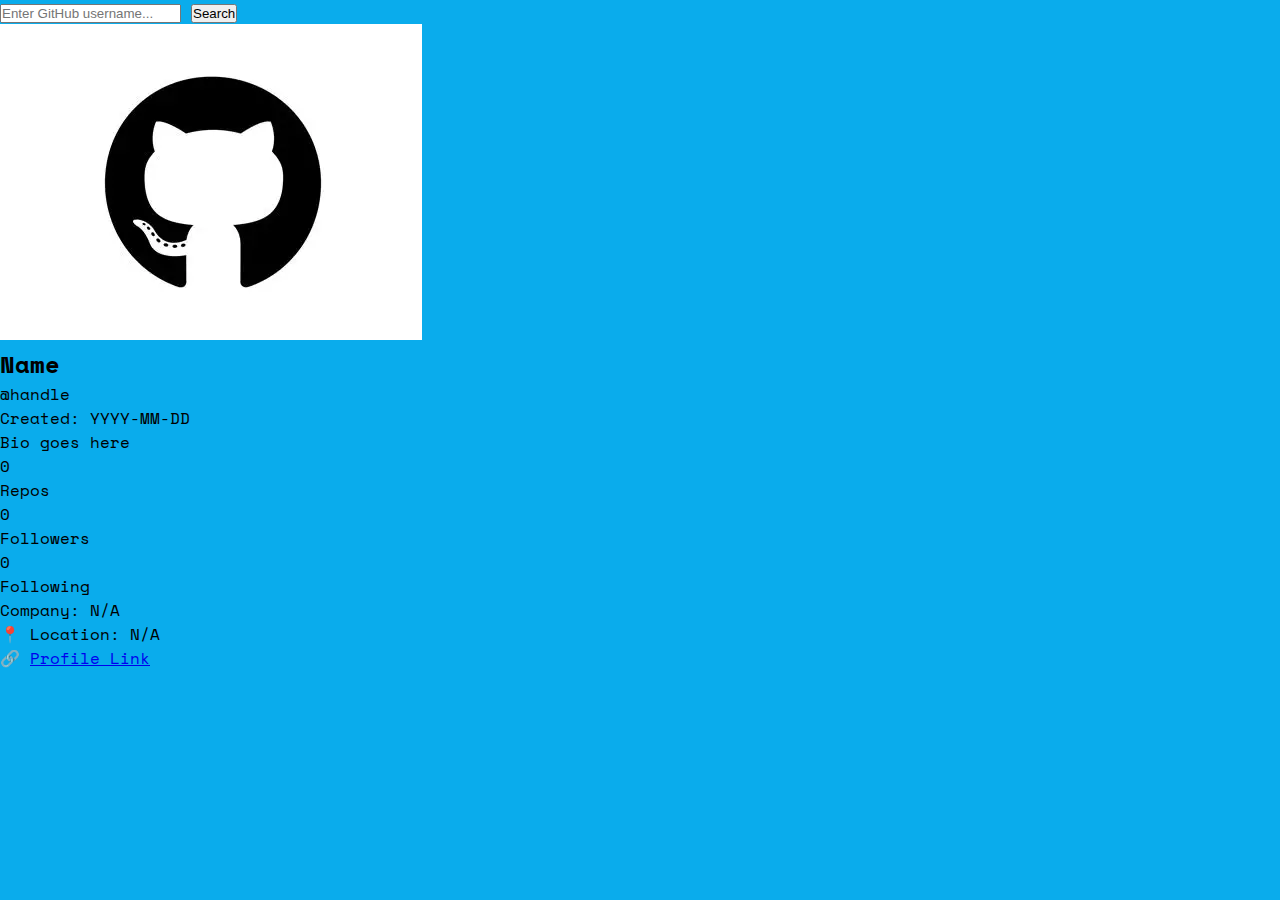
<file: index.html>
<!DOCTYPE html>
<html lang="en">

<head>
    <meta charset="UTF-8" />
    <meta name="viewport" content="width=device-width, initial-scale=1.0" />
    <title>GitHub Profile Search</title>
    <link rel="stylesheet" href="index.css" />
</head>

<body>
    <div class="card">
        <div class="search-bar">
            <input type="text" id="usernameInput" placeholder="Enter GitHub username..." />
            <button onclick="searchUser()">Search</button>
        </div>
        <div class="profile-header">
            <img id="avatar" src="github.jpg" alt="Avatar" />
            <div class="profile-info">
                <h2 id="name">Name</h2>
                <p class="handle" id="handle">@handle</p>
                <p class="date" id="date">Created: YYYY-MM-DD</p>
                <p class="tagline" id="bio">Bio goes here</p>
            </div>
        </div>
        <div class="stats">
            <div id="repos">0<br /><span>Repos</span></div>
            <div id="followers">0<br /><span>Followers</span></div>
            <div id="following">0<br /><span>Following</span></div>
        </div>
        <div class="details">
            <p id="company">Company: N/A</p>
            <p id="location">📍 Location: N/A</p>
            <p>🔗 <a id="link" href="#" target="_blank">Profile Link</a></p>
        </div>
    </div>

    <script src="index.js"></script>
</body>

</html>
</file>
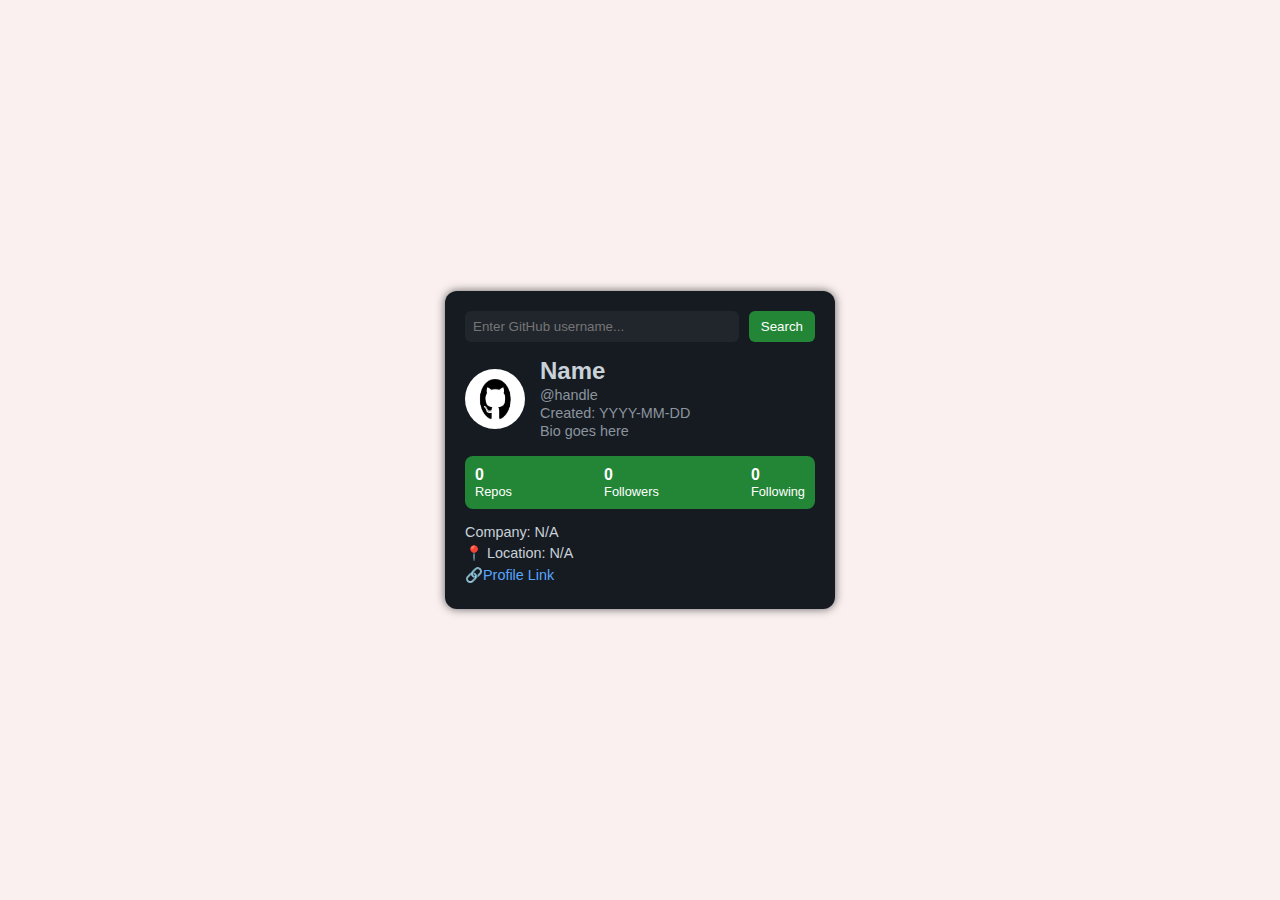
<file: search.html>
<!DOCTYPE html>
<html lang="en">

<head>
    <meta charset="UTF-8" />
    <meta name="viewport" content="width=device-width, initial-scale=1.0" />
    <title>GitHub Profile Search</title>
    <link rel="stylesheet" href="search.css" />
</head>

<body>
    <div class="card">
        <div class="search-bar">
            <input type="text" id="usernameInput" placeholder="Enter GitHub username..." />
            <button onclick="searchUser()">Search</button>
        </div>
        <div class="profile-header">
            <img id="avatar" src="github.webp" alt="Avatar" /> 
            <div class="profile-info">
                <h2 id="name">Name</h2>
                <p class="handle" id="handle">@handle</p>
                <p class="date" id="date">Created: YYYY-MM-DD</p>
                <p class="tagline" id="bio">Bio goes here</p>
            </div>
        </div>
        <div class="stats">
            <div id="repos">0<br /><span>Repos</span></div>
            <div id="followers">0<br /><span>Followers</span></div>
            <div id="following">0<br /><span>Following</span></div>
        </div>
        <div class="details">
            <p id="company">Company: N/A</p>
            <p id="location">📍 Location: N/A</p>
            <p>🔗<a id="link" href="#" target="_blank">Profile Link</a></p>
        </div>
    </div>

    <script src="search.js"></script>
</body>

</html>
</file>
<file: index.css>
@import url('https://fonts.googleapis.com/css2?family=Space+Mono&display=swap');

* {
    margin: 0;
    padding: 0;
    box-sizing: border-box;
}

body {
    background: rgb(10, 172, 236);
    font-family: 'Space Mono', monospace;
}

.container {
    padding: 20px;
    width: 360px;
    background: rgb(45, 6, 6);
    border-radius: 10px;
    position: absolute;
    top: 50%;
    left: 50%;
    transform: translate(-50%, -50%);
}

.search-box {
    padding: 10px;
    height: 50px;
    width: 100%;
    border-radius: 30px;
    border: 1px solid lightgray;
    display: flex;
    align-items: center;
}

.search-box i {
    color: aquamarine;
    margin-left: 10px;
    font-size: 16px;
}

.search-box input {
    all: unset;
    height: 50px;
    width: 100%;
    border-radius: 30px;
    color: #fff;
    font-size: 15px;
    padding-left: 10px;
    word-spacing: -3px;
}

.user-details {
    padding: 2px;
    margin-top: 25px;
}

.img-box {
    height: 100px;
    width: 100px;
    display: flex;
    align-items: center;
    justify-content: center;
    border-radius: 100%;
    float: left;
}

.img-box img {
    height: 100px;
    width: 100px;
    border-radius: 100%;
}

.name {
    position: relative;
    left: 13px;
    font-size: 13px;
    color: white;
}

.username {
    position: relative;
    left: 13px;
    font-size: 13px;
    color: aqua;
}

.join-date {
    position: relative;
    left: 11px;
    font-size: 13px;
    color: #ccc7bf;
    margin-top: 10px;
}

.bio {
    position: relative;
    margin-top: 32px;
    color: #ccc7bf;
    margin-left: 10px;
    font-size: 14px;
}

.user-profile {
    padding: 2px;
    height: 100px;
    width: 100%;
    margin-top: 24px;
    border-radius: 3px;
    background: #3E96F4;
    display: flex;
    justify-content: space-between;
}

.user-profile div {
    width: 33%;
    text-align: center;
}

.user-profile div span {
    position: relative;
    top: 14px;
    font-size: 13px;
    color: lightgray;
}

.user-profile div h2 {
    position: relative;
    top: 13px;
    font-size: 30px;
    color: #edeeeb;
}

.user-other-details {
    padding: 2px;
    margin-top: 7px;
}

.user-other-details p {
    color: #ccc7bf;
    margin-top: 8px;
    font-size: 15px;
}
</file>
<file: search.css>
body {
    background-color: rgb(250, 240, 240);
    color: #c9d1d9;
    font-family: 'Segoe UI', sans-serif;
    display: flex;
    justify-content: center;
    align-items: center;
    height: 100vh;
    margin: 0;
}

.card {
    background-color: #161b22;
    border-radius: 12px;
    padding: 20px;
    width: 350px;
    box-shadow: 0 0 10px rgba(0, 0, 0, 0.6);
}

.search-bar {
    display: flex;
    gap: 10px;
    margin-bottom: 15px;
}

.search-bar input {
    flex: 1;
    padding: 8px;
    border-radius: 6px;
    border: none;
    background-color: #21262d;
    color: #c9d1d9;
}

.search-bar button {
    padding: 8px 12px;
    background-color: #238636;
    color: white;
    border: none;
    border-radius: 6px;
    cursor: pointer;
}

.profile-header {
    display: flex;
    align-items: center;
    gap: 15px;
}

.profile-header img {
    width: 60px;
    height: 60px;
    border-radius: 50%;
    background-color: #21262d;
}

.profile-info h2 {
    margin: 0;
    font-size: 1.5em;
}

.profile-info .handle,
.profile-info .date,
.profile-info .tagline {
    font-size: 0.9em;
    color: #8b949e;
    margin: 2px 0;
}

.stats {
    display: flex;
    justify-content: space-between;
    background-color: #238636;
    border-radius: 8px;
    padding: 10px;
    margin: 15px 0;
    color: white;
    font-weight: bold;
}

.stats div span {
    display: block;
    font-size: 0.8em;
    font-weight: normal;
}

.details p {
    margin: 5px 0;
    font-size: 0.9em;
}

.details a {
    color: #58a6ff;
    text-decoration: none;
}
</file>
